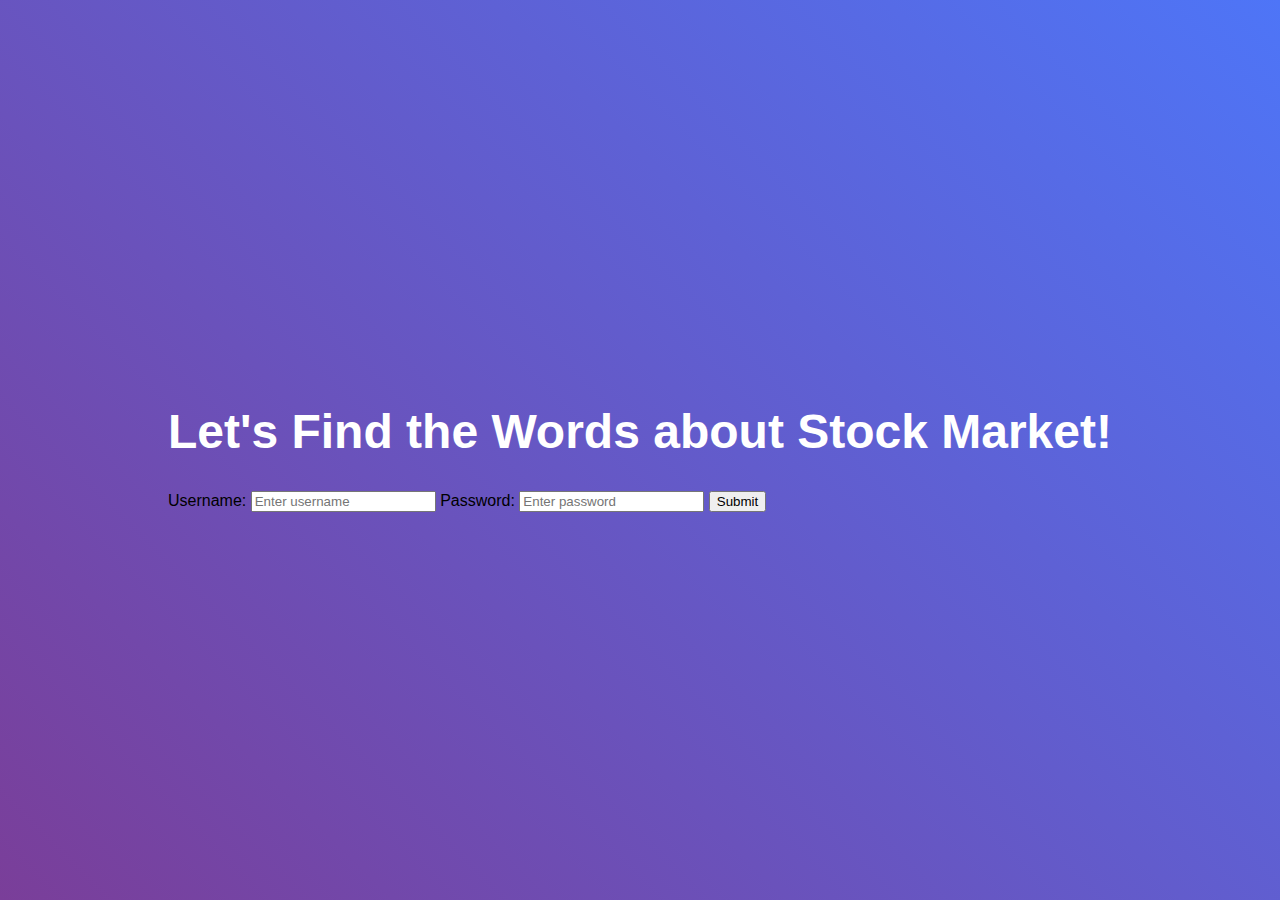
<file: index.html>
<!DOCTYPE html>
<html lang="en">
<head>
  <meta charset="UTF-8">
  <meta name="viewport" content="width=device-width, initial-scale=1.0">
  <title>Stock Market Word Search</title>
  <link rel="stylesheet" href="styles.css">
  <script src="https://www.youtube.com/iframe_api"></script> <!-- YouTube Iframe API -->
</head>
<body>
  <!-- Audio player embedded from YouTube (no video, just audio) -->
  <iframe id="audio-player"
          width="0" height="0"
          src="https://www.youtube.com/embed/DA-m6OrZZyk?autoplay=1&mute=0&loop=1&playlist=DA-m6OrZZyk"
          frameborder="0"
          allow="autoplay; encrypted-media"
          allowfullscreen>
  </iframe>

  <!-- Page 1: Login Page -->
  <div class="background-animation"></div> <!-- Geometric animation -->
  <div class="login-container">
    <div class="header">
      <h1>Let's Find the Words about Stock Market!</h1>
    </div>
    <div class="login-form">
      <label for="username">Username:</label>
      <input type="text" id="username" placeholder="Enter username" required>
      <label for="password">Password:</label>
      <input type="password" id="password" placeholder="Enter password" required>
      <button onclick="checkLogin()">Submit</button>
      <p id="login-error" style="color: red;"></p>
    </div>
  </div>

  <script src="script.js"></script>
  <script>
    // Global variable to store the YouTube player
    let player;

    // This function is called when the API is ready and initializes the YouTube player
    function onYouTubeIframeAPIReady() {
      player = new YT.Player('audio-player', {
        events: {
          'onReady': onPlayerReady
        }
      });
    }

    // Function called when player is ready
    function onPlayerReady(event) {
      event.target.unMute();  // Unmute the video so it starts with sound
    }

    // Check login function (for username and password validation)
    function checkLogin() {
      const username = document.getElementById('username').value;
      const password = document.getElementById('password').value;

      // Check if the entered username and password are correct
      if (username === 'unssaf' && password === 'init14tor') {
        // If correct, redirect to the game page (page 2)
        window.location.href = 'game.html';
      } else {
        // If incorrect, show an error message
        document.getElementById('login-error').textContent = 'Invalid username or password!';
      }
    }
  </script>
</body>
</html>
</file>
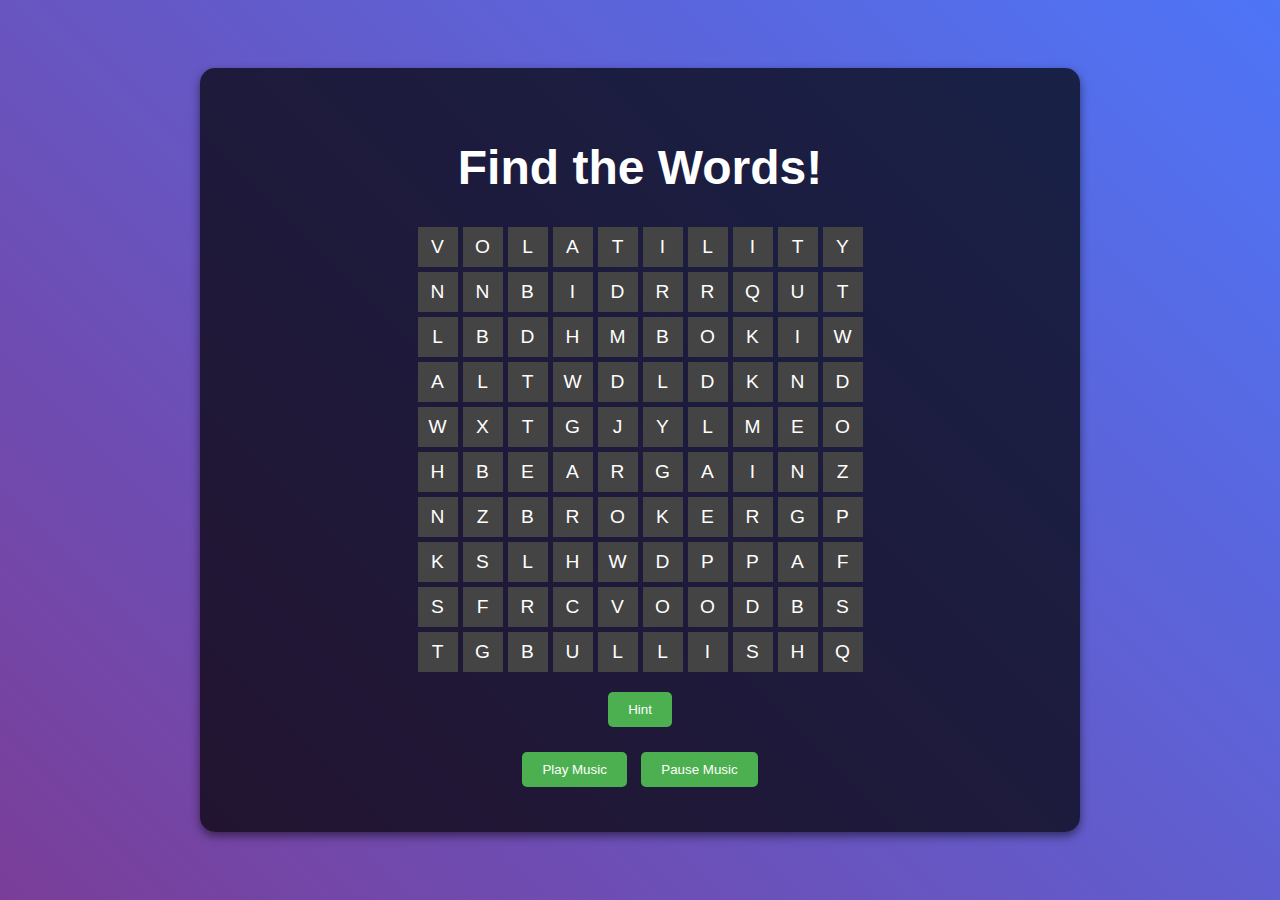
<file: game.html>
<!DOCTYPE html>
<html lang="en">
<head>
  <meta charset="UTF-8">
  <meta name="viewport" content="width=device-width, initial-scale=1.0">
  <title>Stock Market Word Search</title>
  <link rel="stylesheet" href="styles.css">
  <script src="https://www.youtube.com/iframe_api"></script> <!-- YouTube Iframe API -->
</head>
<body>
  <!-- Video sebagai background -->
  <div id="bg-video-container"></div> <!-- Video container -->

  <!-- Content of the page -->
  <div class="game-container">
    <div class="header">
      <h1>Find the Words!</h1>
    </div>

    <!-- Word search grid -->
    <div class="word-search">
      <!-- Grid will be generated dynamically with JavaScript -->
    </div>

    <button id="hint-button">Hint</button>
    <div id="hint" style="display: none;">
      <p>Click the letters to find hidden words!</p>
    </div>

    <div class="audio-controls">
      <button id="play-music">Play Music</button>
      <button id="pause-music">Pause Music</button>
    </div>
  </div>

  <script src="game.js"></script>

  <script>
    // Global variable to store the YouTube player
    let player;

    // This function is called when the API is ready and initializes the YouTube player
    function onYouTubeIframeAPIReady() {
      player = new YT.Player('bg-video-container', {
        height: '100%',
        width: '100%',
        videoId: 'I4DjUEuBFBE', // ID of the new video to embed
        playerVars: {
          autoplay: 1,    // Autoplay the video
          mute: 1,        // Start muted
          loop: 1,        // Loop the video
          playlist: 'I4DjUEuBFBE', // Ensure it loops the same video
          controls: 0,    // Hide YouTube controls
          showinfo: 0,    // Hide video info
          modestbranding: 1, // Remove branding
          rel: 0          // Disable related videos
        },
        events: {
          'onReady': onPlayerReady
        }
      });
    }

    // Function called when player is ready
    function onPlayerReady(event) {
      event.target.unMute();  // Unmute the video once it's ready
    }

    // Function to unmute the video when Play Music is clicked
    document.getElementById('play-music').addEventListener('click', function() {
      if (player) {
        player.unMute();  // Unmute the video (if muted)
      }
    });

    // Function to mute the video when Pause Music is clicked
    document.getElementById('pause-music').addEventListener('click', function() {
      if (player) {
        player.mute();  // Mute the video
      }
    });
  </script>
</body>
</html>
</file>
<file: styles.css>
/* General styling */
body {
  font-family: Arial, sans-serif;
  margin: 0;
  padding: 0;
  height: 100vh;
  overflow: hidden;
  background: linear-gradient(45deg, #7a3e99, #4e75f7); /* Gradasi background */
  display: flex;
  justify-content: center;
  align-items: center;
}

/* Background Animation */
.background-animation {
  position: absolute;
  top: 0;
  left: 0;
  width: 100%;
  height: 100%;
  background: linear-gradient(45deg, #7a3e99, #4e75f7);
  animation: moveBackground 10s linear infinite;
  z-index: -1;
}

@keyframes moveBackground {
  0% {
    background-position: 0 0;
  }
  100% {
    background-position: 500px 500px;
  }
}

/* Game container */
.game-container {
  background-color: rgba(0, 0, 0, 0.7); /* Dark background for the grid */
  padding: 40px;
  border-radius: 15px;
  box-shadow: 0 4px 10px rgba(0, 0, 0, 0.5);
  width: 70%;
  max-width: 800px;
  text-align: center;
  position: relative;
}

/* Header for game page */
.header {
  color: white;
  font-size: 24px;
  margin-bottom: 20px;
}

/* Word Search grid */
.word-search {
  display: grid;
  grid-template-columns: repeat(10, 40px); /* 10 columns */
  grid-template-rows: repeat(10, 40px); /* 10 rows */
  gap: 5px;
  justify-content: center;
  margin-bottom: 20px;
}

/* Each cell in the grid */
.word-search span {
  display: block;
  width: 40px;
  height: 40px;
  background-color: #333;
  text-align: center;
  line-height: 40px;
  font-size: 1.2rem;
  color: white;
  cursor: pointer;
}

.word-search span.found {
  background-color: #f1c40f; /* Highlight found words */
}

/* Highlighting the word correctly */
.word-search span.highlight {
  background-color: #e74c3c; /* Highlight the word selection */
}

/* Hint button styling */
#hint-button {
  padding: 10px 20px;
  background-color: #4CAF50;
  color: white;
  border: none;
  cursor: pointer;
  border-radius: 5px;
}

#hint-button:hover {
  background-color: #45a049;
}

/* Hint box styling */
#hint {
  margin-top: 20px;
  color: white;
}

/* Audio Control buttons */
.audio-controls {
  margin-top: 20px;
}

.audio-controls button {
  padding: 10px 20px;
  background-color: #4CAF50;
  color: white;
  border: none;
  cursor: pointer;
  border-radius: 5px;
  margin: 5px;
}

.audio-controls button:hover {
  background-color: #45a049;
}

#bg-video {
  position: fixed;
  top: 0;
  left: 0;
  width: 100vw;
  height: 100vh;
  object-fit: cover;
  z-index: -1;       /* Supaya di belakang semua elemen */
  opacity: 0.2;      /* Atur transparansi, misal 0.2 */
  pointer-events: none; /* Supaya video nggak bisa diklik */
}

/* Highlighted letters (on selection) */
.word-search span.highlight {
  background-color: #e74c3c; /* Red color for incorrect selection */
  color: white;
}

/* Found word letters */
.word-search span.found {
  background-color: #f1c40f; /* Yellow color for found word */
  color: black;
}

/* Each cell */
.word-search span {
  display: block;
  width: 40px;
  height: 40px;
  background-color: #444;
  text-align: center;
  line-height: 40px;
  font-size: 1.2rem;
  color: white;
  cursor: pointer;
}

/* Responsive adjustments */
@media screen and (max-width: 768px) {
  /* Adjustments for mobile */
  .game-container {
    width: 90%; /* Make it take up more of the screen */
  }

  .word-search {
    grid-template-columns: repeat(5, 1fr); /* Reduce grid to 5 columns */
    grid-template-rows: repeat(5, 1fr); /* Reduce grid to 5 rows */
  }
}

@media screen and (max-width: 480px) {
  /* Adjustments for very small screens */
  .game-container {
    width: 95%; /* Full width on very small devices */
  }

  .word-search {
    grid-template-columns: repeat(4, 1fr); /* Reduce grid further */
    grid-template-rows: repeat(4, 1fr);
  }
}
</file>
